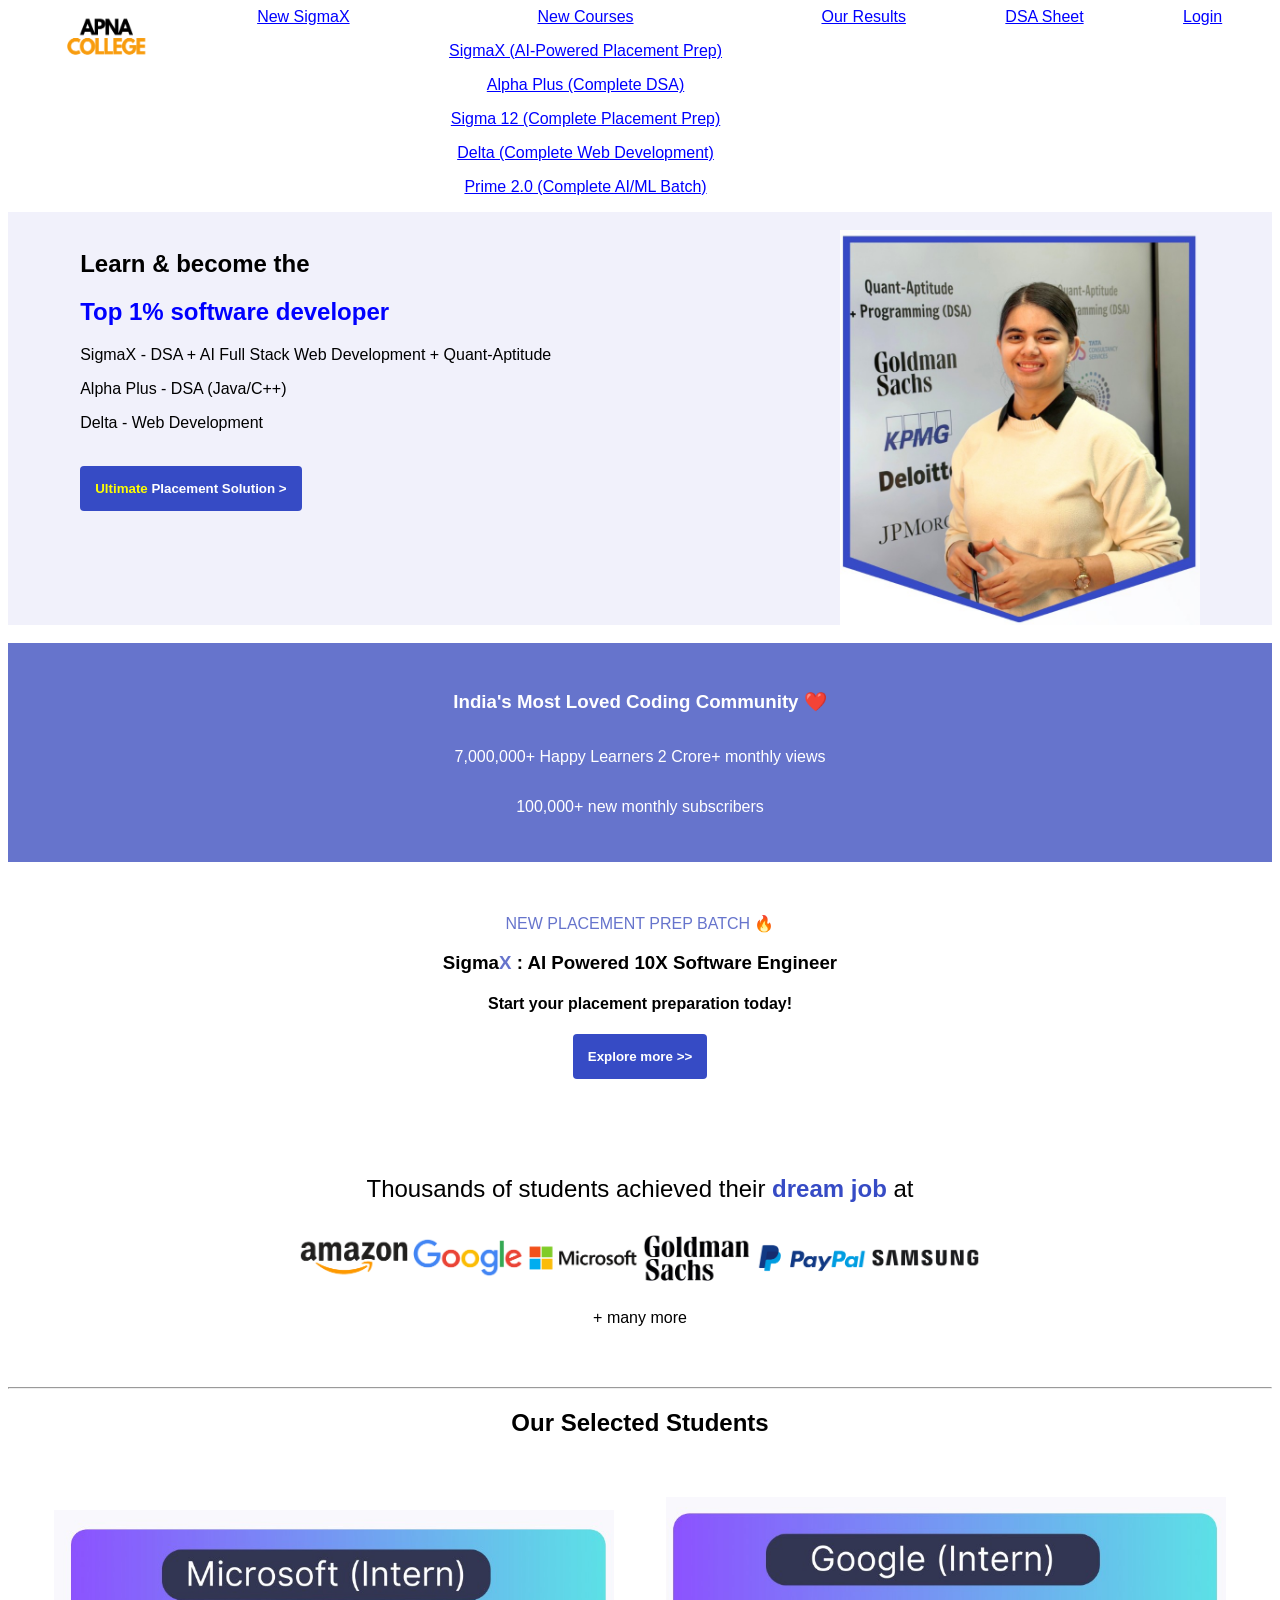
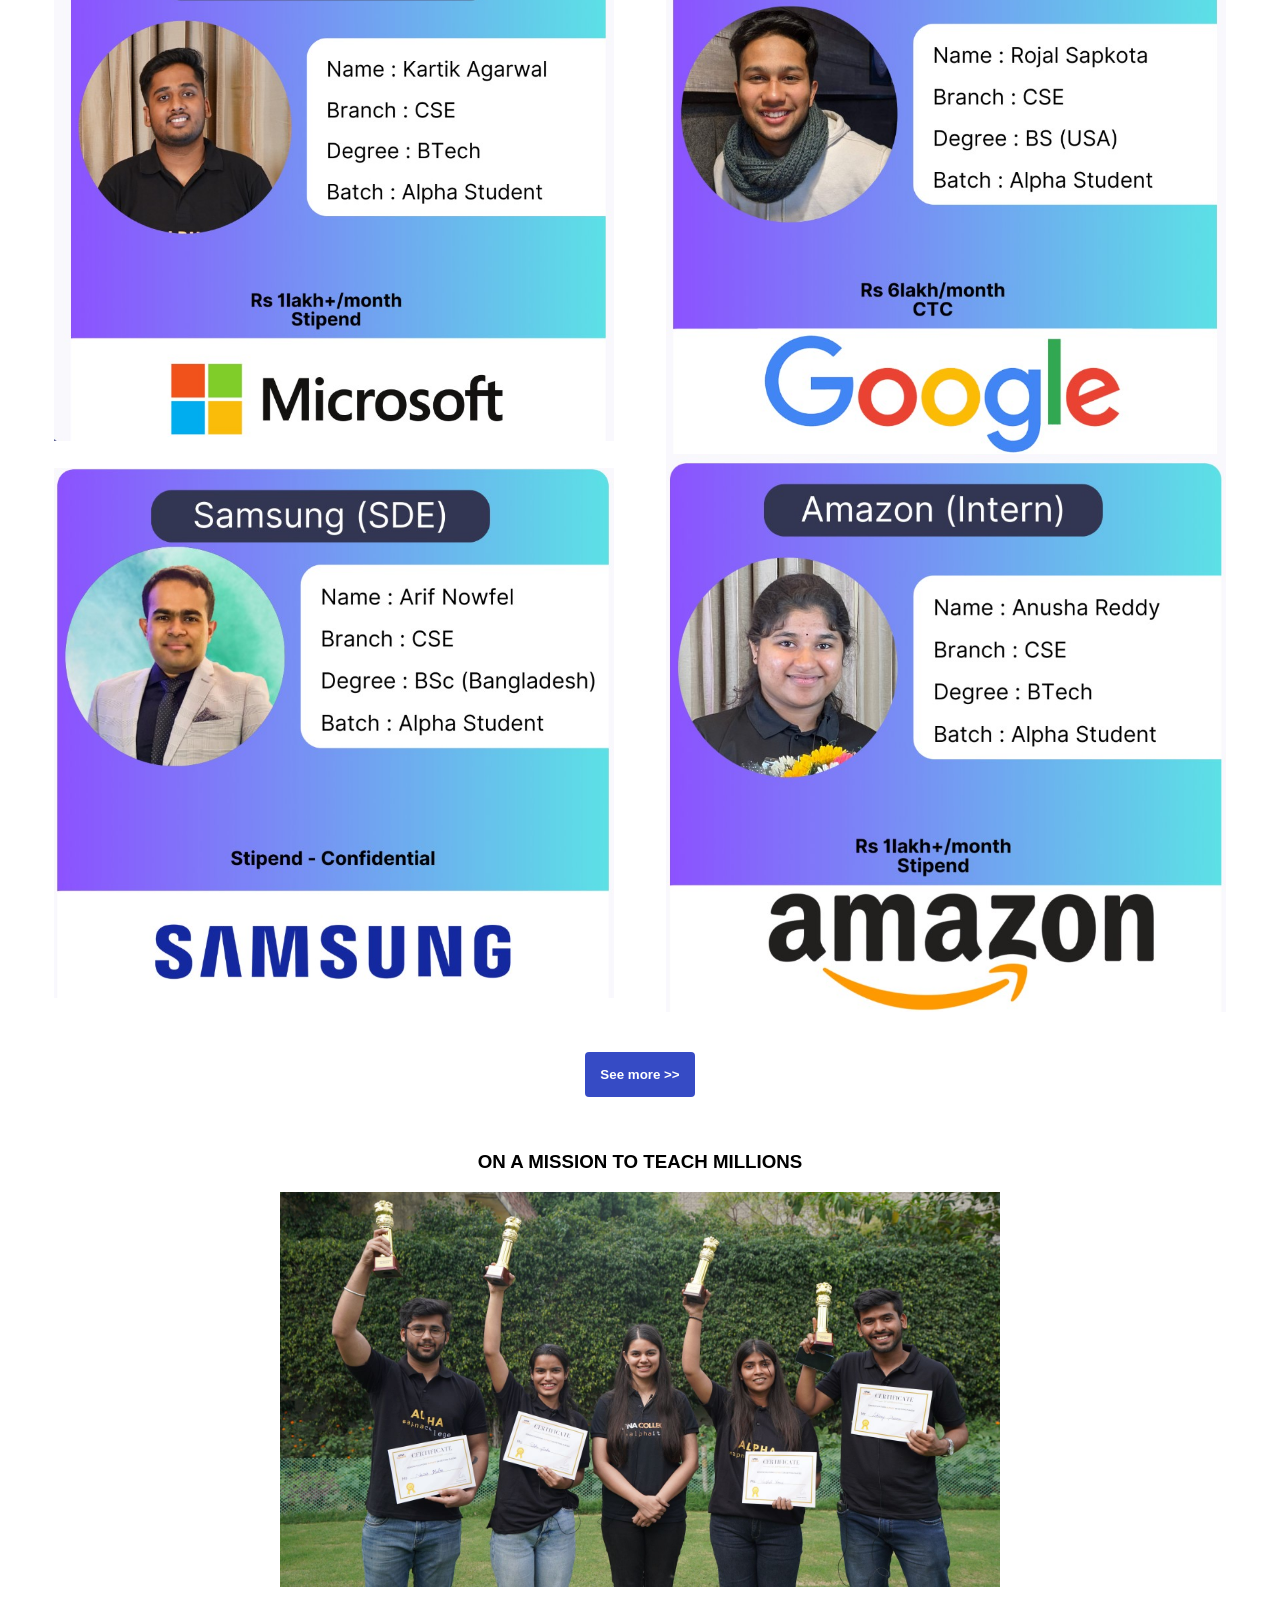
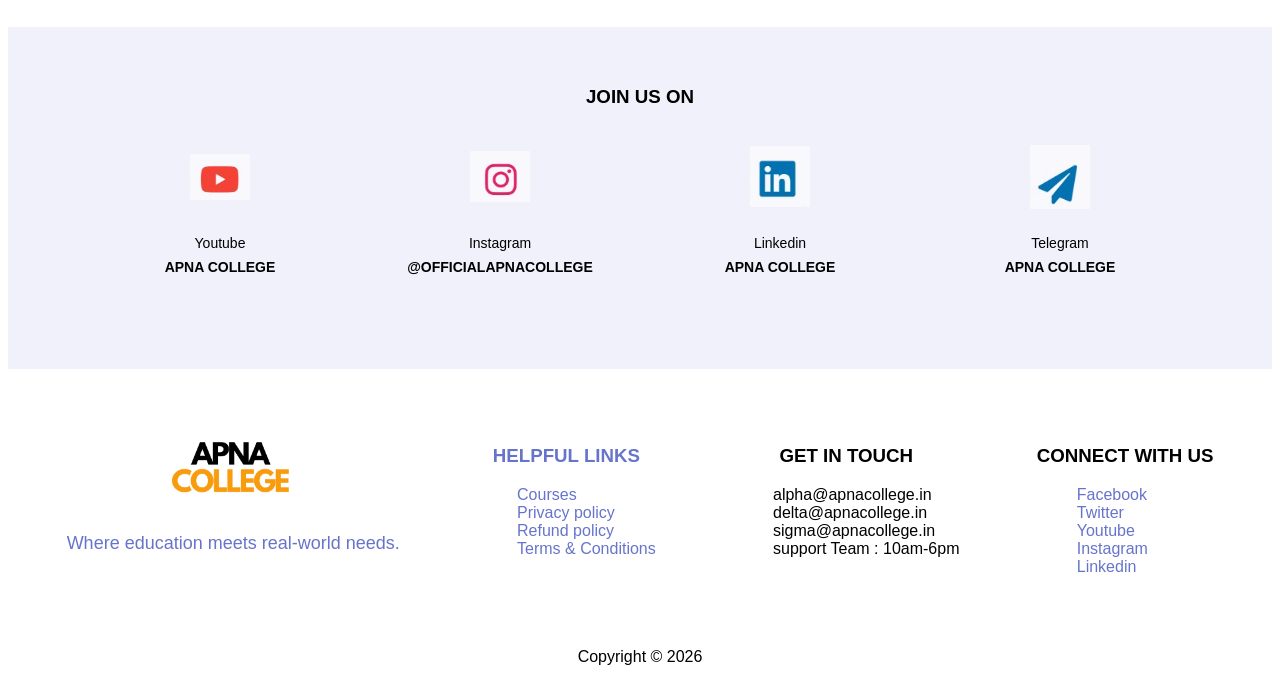
<file: index.html>
<!doctype html>
<html lang="en">
  <head>
    <meta charset="UTF-8" />
    <meta name="viewport" content="width=device-width, initial-scale=1.0" />
    <title>Apni Kaksha</title>
    <link rel="stylesheet" href="home.css" />
  </head>

  <body>
    <main>
      <nav>
        <a href="https://www.apnacollege.in/home" target="_blank" align="left"><img
          src="Website Ref File/Logo/Logo LR1.png"
          alt="Apna College Logo" width="100" height="60px"
        /></a>
        <a href="https://www.apnacollege.in/course/sigmax" target="_blank">New SigmaX</a>
       
        <div class="new-course">
        <a href="#">New Courses</a>
        <p><a href="https://www.apnacollege.in/course/sigmax" target="_blank">SigmaX (AI-Powered Placement Prep)</a></p>
        <p><a href="https://www.apnacollege.in/alpha-plus-dsa" target="_blank">Alpha Plus (Complete DSA)</a></p>
        <p><a href="https://www.apnacollege.in/course/sigma-12" target="_blank">Sigma 12 (Complete Placement Prep)</a></p>
        <p><a href="https://www.apnacollege.in/course/delta-9" target="_blank">Delta (Complete Web Development)</a></p>
        <p><a href="https://www.apnacollege.in/course/prime-2" target="_blank">Prime 2.0 (Complete AI/ML Batch)</a></p>
        </div>

        <a href="https://results.apnacollege.in/?_gl=1*1ommkk9*_gcl_au*MjEyMDQwNDQ5OC4xNzg2MjkzNDYz" target="_blank">Our Results</a>
        <a href="https://dsa.apnacollege.in/?_gl=1*1ku8blh*_gcl_au*MjEyMDQwNDQ5OC4xNzg2MjkzNDYz" target="_blank">DSA Sheet</a>
        <a href="#">Login</a>
      </nav>

      <header>
        <br />
        <section class="heading">
          <div class="heading_text">
            <h2>Learn & become the</h2>
            <h2 style="color: blue">Top 1% software developer</h2>
            <p>
              SigmaX - DSA + AI Full Stack Web Development + Quant-Aptitude
            </p>
            <p>Alpha Plus - DSA (Java/C++)</p>
            <p>Delta - Web Development</p>
            <br />
            <a href="https://www.apnacollege.in/course/sigmax" target="_blank"><button type="button" class="button1"><span style="color:yellow">Ultimate</span> Placement Solution ></button></a>
          </div>
          <br />
          <img
            src="Website Ref File/Founder Image.jpg"
            alt="Founder Image"
            width="360" 
          />
        </section>
      </header>

      <br />

      <nav class="stats">
        <h3>India's Most Loved Coding Community ❤️</h3>
        <p>7,000,000+ Happy Learners 2 Crore+ monthly views</p>
        <p>100,000+ new monthly subscribers</p>
      </nav>

      <br />
      <br />

      <div>
        <section>
          <p style="color: #6674cc">NEW PLACEMENT PREP BATCH 🔥</p>
          <h3>Sigma<span style="color: #6674CC">X</span> : AI Powered 10X Software Engineer</h3>
          <h4>Start your placement preparation today!</h4>
          <a href="https://www.apnacollege.in/course/sigmax" target="_blank"><button type="button" class="button2">Explore more >></button></a>
        </section>
      </div>

      <br />
      <br />

      <div>
        <section>
          <br />
          <br />

          <p style="font-size: x-large">
            Thousands of students achieved their
            <b><span class="color_change">dream job</span></b> at
          </p>
          <img
            src="Website Ref File/Logo/Amazon.png"
            alt="Amazon logo"
            width="110"
          />
          <img
            src="Website Ref File/Logo/Google.png"
            alt="Google logo"
            width="110"
          />
          <img
            src="Website Ref File/Logo/Microsoft.png"
            alt="Microsoft logo"
            width="110"
          />
          <img
            src="Website Ref File/Logo/Goldman.png"
            alt="Goldman Sachs logo"
            width="110"
          />
          <img
            src="Website Ref File/Logo/Paypal.png"
            alt="PayPal logo"
            width="110"
          />
          <img
            src="Website Ref File/Logo/Samsung.png"
            alt="Samsung logo"
            width="110"
          />
          <p>+ many more</p>

          <br />
          <br />

          <hr />
        </section>
      </div>

      <div class="our_students">
        <h2>Our Selected Students</h2>
        <section class="students_list">
          <img
            src="Website Ref File/SC1.jpg"
            alt="Karthik Agarwal Image"
            width="560"
          />
          <img
            src="Website Ref File/SC2.jpg"
            alt="Rojal Sapkota Image"
            width="560"
          />
          <img
            src="Website Ref File/SC3.jpg"
            alt="Arif Nowfel Image"
            width="560"
          />
          <img
            src="Website Ref File/SC4.jpg"
            alt="Anusha Reddy Image"
            width="560"
          />
        </section>
        <a href="https://results.apnacollege.in/?_gl=1*1ommkk9*_gcl_au*MjEyMDQwNDQ5OC4xNzg2MjkzNDYz" target="_blank"><button type="button" class="button3">See more >></button></a>
      </div>

      <br />
      <br />

      <div class="mission">
        <section>
          <h3><b>ON A MISSION TO TEACH MILLIONS</b></h3>
          <img
            src="Website Ref File/Logo/On a mission.jpeg"
            alt="on a mission image"
            width="720"
          />
        </section>
      </div>
      <br />
      <br />
      <div class="join_us_on_background">
         <h3>JOIN US ON</h3>
      <div class="join-us-wrapper">
          <section class="join-us-item">
          <a href="https://www.youtube.com/c/ApnaCollegeOfficial/featured"
            ><img src="Website Ref File/Logo/Youtube Logo.jpg" alt="Youtube Logo"></a>
          <p>Youtube</p>
            <p><b>APNA COLLEGE</b></p>  
          </section>
          <section class="join-us-item"> 
          <a href="https://www.instagram.com/accounts/login/"><img src="Website Ref File/Logo/Instagram Logo.jpg" alt="Instagram Logo"></a>
          <p>Instagram</p>
          <p><b>@OFFICIALAPNACOLLEGE</b></p>
        </section>
          <section class="join-us-item">
          <a href="https://www.linkedin.com/company/apna-college"><img src="Website Ref File/Logo/Linkedin Logo.jpg" alt="Linkedin Logo"></a>
          <p>Linkedin</p>
          <p><b>APNA COLLEGE</b></p>
          </section>
          <section class="join-us-item">
          <a href="https://bit.ly/ApnaCollegeTelegram"><img src="Website Ref File/Logo/Telegram Logo.jpg" alt="Telegram Logo"></a>
          <p>Telegram</p>
          <p><b>APNA COLLEGE</b></p>
          <br />
          <br />
          <br />

          </section>
      </div>
      </div>

      <br />
    </main>

    <footer>
      <div class="footer_logo">
        <img
          src="Website Ref File/Logo/Logo LR1.png"
          alt="Apna college logo"
          width="150"
        />
        <p style="color: #6674CC; font-size: 18px;">Where education meets real-world needs.</p>
      </div>

      <div class="helpful_links">
        <h3>HELPFUL LINKS</h3>
        <ul>
          <li><a href="https://www.apnacollege.in/all-courses" target="_blank">Courses</a></li>
          <li><a href="https://www.apnacollege.in/privacy" target="_blank">Privacy policy</a></li>
          <li><a href="https://www.apnacollege.in/refund-policy" target="_blank">Refund policy</a></li>
          <li><a href="https://www.apnacollege.in/terms" target="_blank">Terms & Conditions</a></li>
        </ul>
      </div>

      <div class="get_in_touch">
        <h3>GET IN TOUCH</h3>
        <ul>
          <li>alpha@apnacollege.in</li>
          <li>delta@apnacollege.in</li>
          <li>sigma@apnacollege.in</li>
          <li>support Team : 10am-6pm</li>
        </ul>
      </div>

      <div class="connect_with_us">
        <h3>CONNECT WITH US</h3>
        <ul>
          <li><a href="https://www.facebook.com/dhattarwalaman">Facebook</a></li>
          <li><a href="https://www.facebook.com/dhattarwalaman">Twitter</a></li>
          <li><a href="https://www.youtube.com/c/ApnaCollegeOfficial">Youtube</a></li>
          <li><a href="https://www.instagram.com/officialapnacollege/">Instagram</a></li>
          <li><a href="https://in.linkedin.com/in/dhattarwalaman">Linkedin</a></li>
        </ul>
      </div>
    </footer>

    <p style="text-align: center">Copyright &copy; 2026</p>
  </body>
</html>
</file>
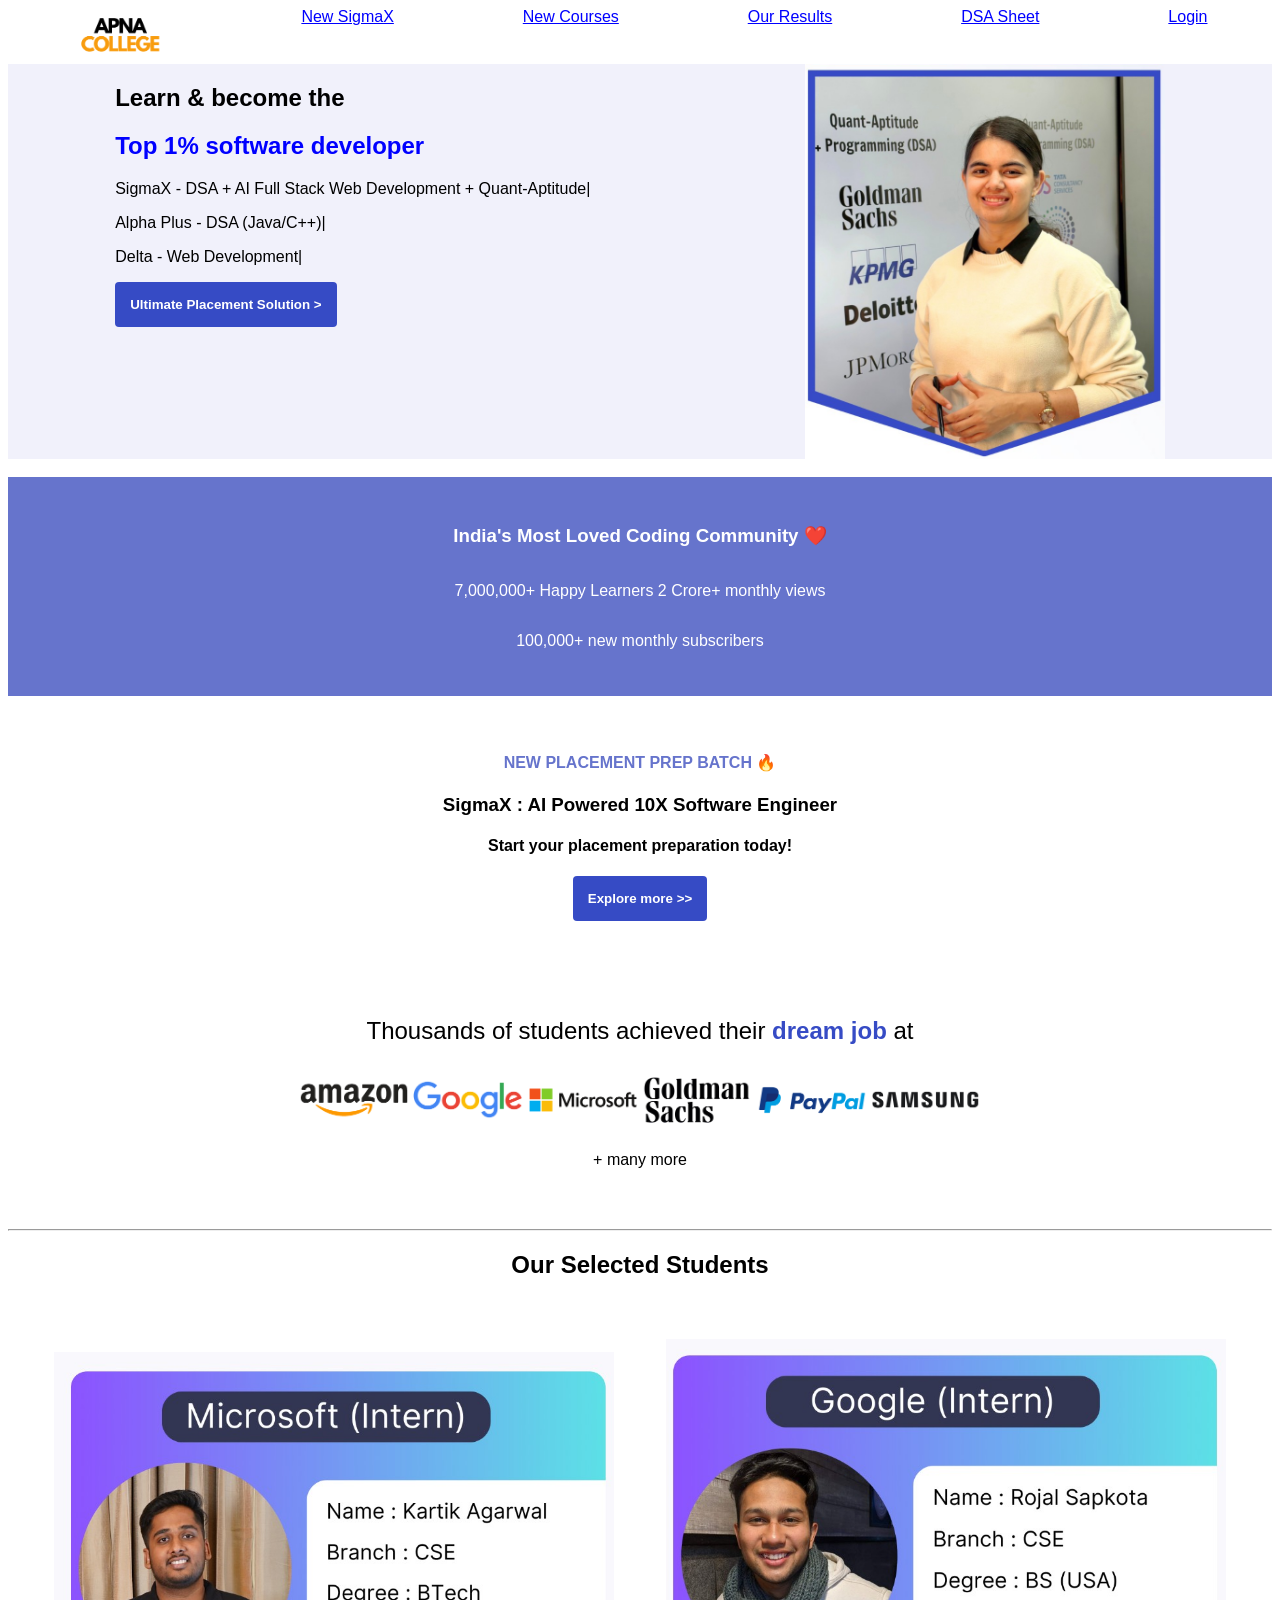
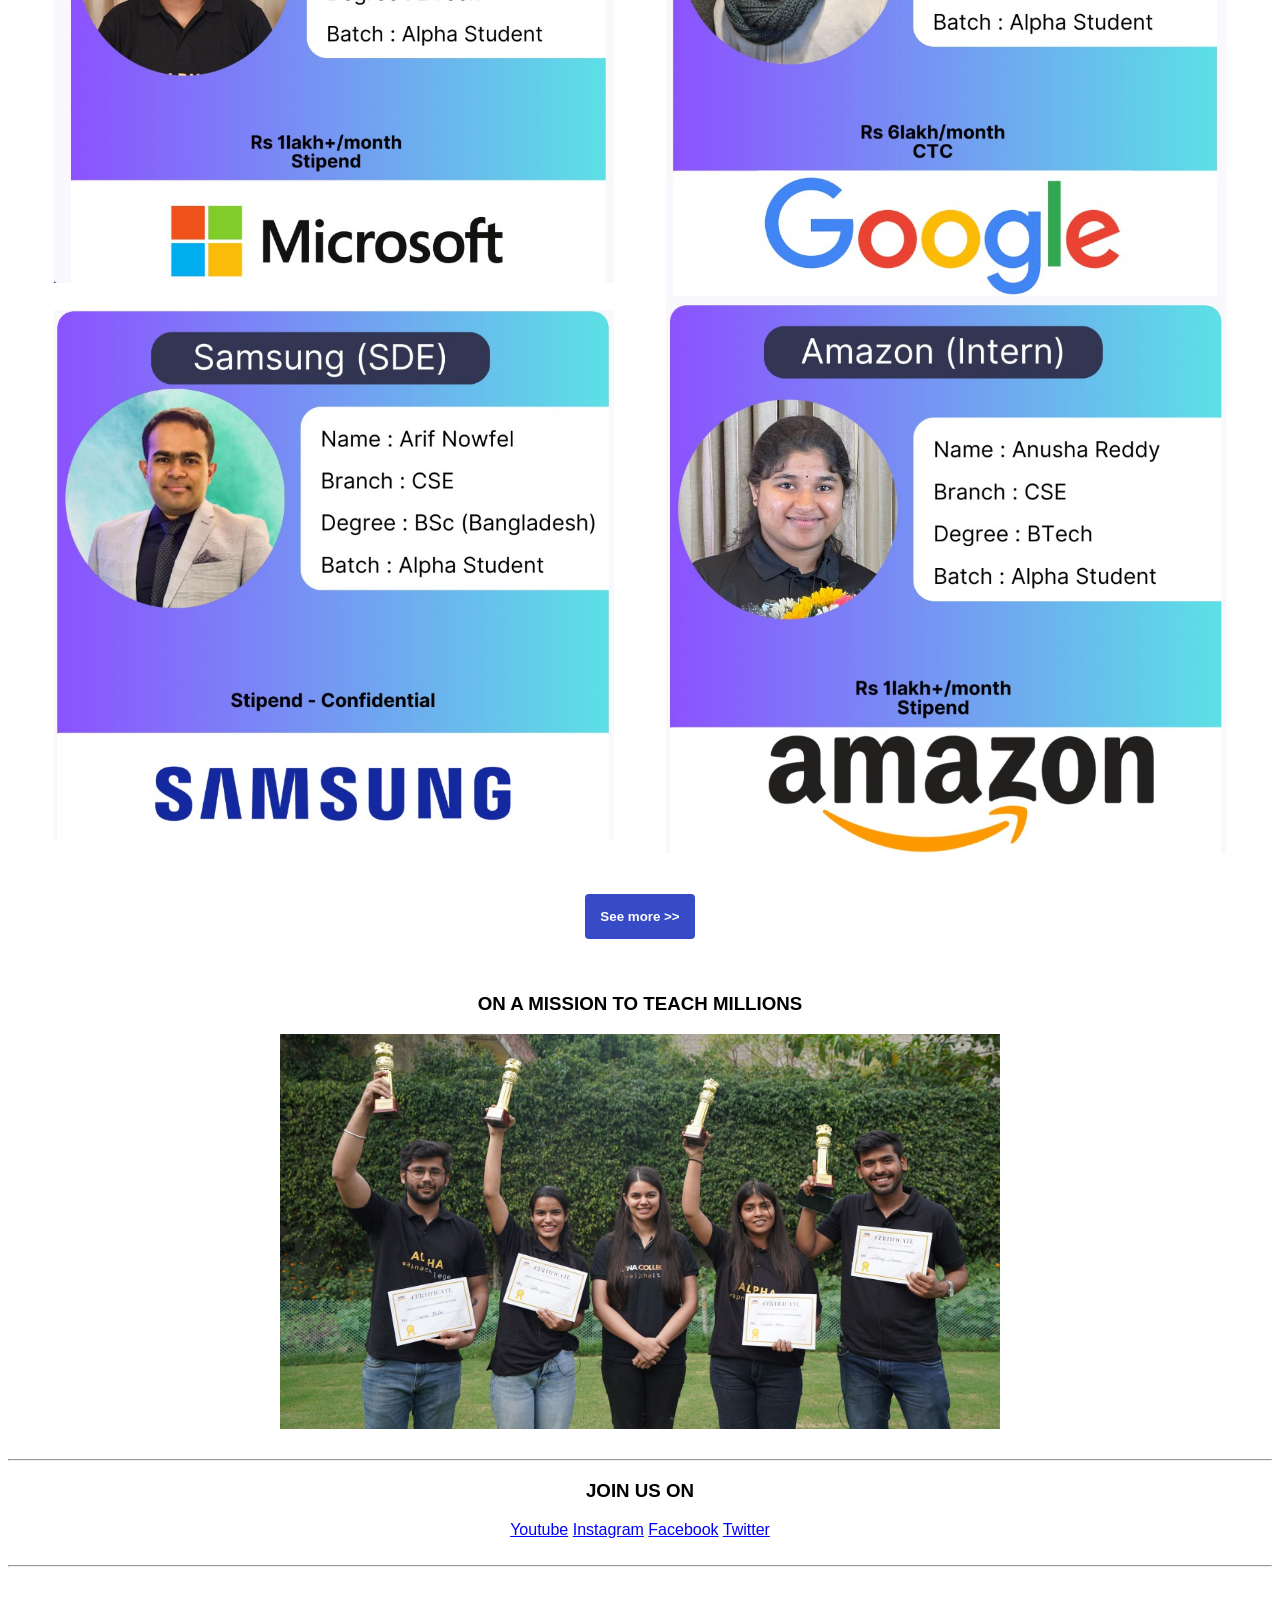
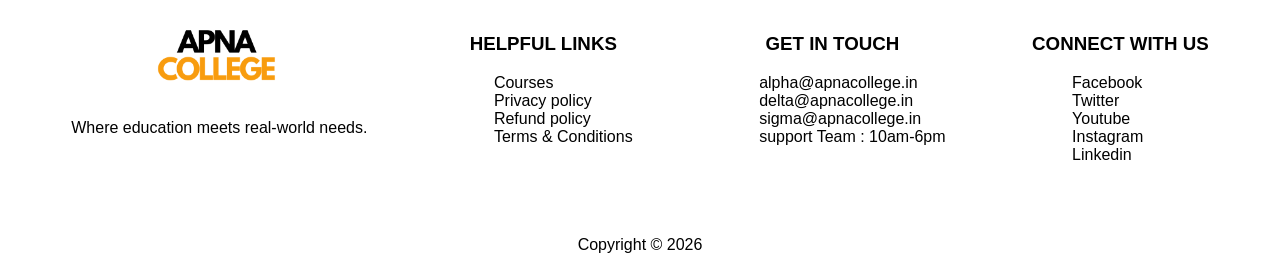
<file: home.html>
<!doctype html>
<html lang="en">
  <head>
    <meta charset="UTF-8" />
    <meta name="viewport" content="width=device-width, initial-scale=1.0" />
    <title>Apni Kaksha</title>
    <link rel="stylesheet" href="home.css" />
  </head>

  <body>
    <main>
      <nav>
        <img
          src="Website Ref File/Logo/Logo LR1.png"
          alt="Apna College Logo"
          width="100"
        />
        <a href="#">New SigmaX</a>
        <a href="#">New Courses</a>
        <a href="#">Our Results</a>
        <a href="#">DSA Sheet</a>
        <a href="#">Login</a>
      </nav>

      <header>
        <section class="heading">
          <div class="heading_text">
            <h2>Learn & become the</h2>
            <h2 style="color: blue">Top 1% software developer</h2>
            <p>
              SigmaX - DSA + AI Full Stack Web Development + Quant-Aptitude|
            </p>
            <p>Alpha Plus - DSA (Java/C++)|</p>
            <p>Delta - Web Development|</p>
            <button type="button">Ultimate Placement Solution ></button>
          </div>
          <img
            src="Website Ref File/Founder Image.jpg"
            alt="Founder Image"
            width="360"
          />
        </section>
      </header>

      <br />

      <nav class="stats">
        <h3>India's Most Loved Coding Community ❤️</h3>
        <p>7,000,000+ Happy Learners 2 Crore+ monthly views</p>
        <p>100,000+ new monthly subscribers</p>
      </nav>

      <br />
      <br />

      <div>
        <section>
          <h4 style="color: #6674cc">NEW PLACEMENT PREP BATCH 🔥</h4>
          <h3>SigmaX : AI Powered 10X Software Engineer</h3>
          <h4>Start your placement preparation today!</h4>
          <button type="button">Explore more >></button>
        </section>
      </div>

      <br />
      <br />

      <div>
        <section>
          <br />
          <br />

          <p style="font-size: x-large">
            Thousands of students achieved their
            <b><span class="color_change">dream job</span></b> at
          </p>
          <img
            src="Website Ref File/Logo/Amazon.png"
            alt="Amazon logo"
            width="110"
          />
          <img
            src="Website Ref File/Logo/Google.png"
            alt="Google logo"
            width="110"
          />
          <img
            src="Website Ref File/Logo/Microsoft.png"
            alt="Microsoft logo"
            width="110"
          />
          <img
            src="Website Ref File/Logo/Goldman.png"
            alt="Goldman Sachs logo"
            width="110"
          />
          <img
            src="Website Ref File/Logo/Paypal.png"
            alt="PayPal logo"
            width="110"
          />
          <img
            src="Website Ref File/Logo/Samsung.png"
            alt="Samsung logo"
            width="110"
          />
          <p>+ many more</p>

          <br />
          <br />

          <hr />
        </section>
      </div>

      <div>
        <h2>Our Selected Students</h2>
        <section class="students_list">
          <img
            src="Website Ref File/SC1.jpg"
            alt="Karthik Agarwal Image"
            width="560"
          />
          <img
            src="Website Ref File/SC2.jpg"
            alt="Rojal Sapkota Image"
            width="560"
          />
          <img
            src="Website Ref File/SC3.jpg"
            alt="Arif Nowfel Image"
            width="560"
          />
          <img
            src="Website Ref File/SC4.jpg"
            alt="Anusha Reddy Image"
            width="560"
          />
        </section>
        <button type="button">See more >></button>
      </div>

      <br />
      <br />

      <div>
        <section>
          <h3><b>ON A MISSION TO TEACH MILLIONS</b></h3>
          <img
            src="Website Ref File/Logo/On a mission.jpeg"
            alt="on a mission image"
            width="720"
          />
        </section>
      </div>

      <div>
        <br />

        <section>
          <hr />
          <h3>JOIN US ON</h3>
          <a href="https://www.youtube.com/c/ApnaCollegeOfficial/featured"
            >Youtube</a
          >
          <a href="#">Instagram</a>
          <a href="#">Facebook</a>
          <a href="#">Twitter</a>
        </section>
      </div>

      <br />
    </main>

    <hr />

    <footer>
      <div>
        <img
          src="Website Ref File/Logo/Logo LR1.png"
          alt="Apna college logo"
          width="150"
        />
        <p>Where education meets real-world needs.</p>
      </div>

      <div>
        <h3>HELPFUL LINKS</h3>
        <ul>
          <li>Courses</li>
          <li>Privacy policy</li>
          <li>Refund policy</li>
          <li>Terms & Conditions</li>
        </ul>
      </div>

      <div>
        <h3>GET IN TOUCH</h3>
        <ul>
          <li>alpha@apnacollege.in</li>
          <li>delta@apnacollege.in</li>
          <li>sigma@apnacollege.in</li>
          <li>support Team : 10am-6pm</li>
        </ul>
      </div>

      <div>
        <h3>CONNECT WITH US</h3>
        <ul>
          <li>Facebook</li>
          <li>Twitter</li>
          <li>Youtube</li>
          <li>Instagram</li>
          <li>Linkedin</li>
        </ul>
      </div>
    </footer>

    <p style="text-align: center">Copyright &copy; 2026</p>
  </body>
</html>
</file>
<file: home.css>
*{
    font-family: Arial, Helvetica, sans-serif;
}

nav{
    background-color: white;
    display: flex;
    text-align: center;
    justify-content: space-around;
}

a{
    color: blue;
}

header{
    background-color: #F1F1FB;
}

.heading{
    justify-content: space-around;
    display: flex;
}

.heading_text{
    text-align: left;
}

.stats{
    background-color: #6674CC;
    color: white;
    text-align: center;
    padding: 30px;
    display: flex;
    flex-direction: column;
}

button{
    background-color: #364BC5;
    color: white;
    padding: 15px;
    border: none;
    border-radius: 4px;
    font-weight: bold;
    cursor: pointer;
}

.join_us_on_background{
    background-color: #F1F1FB;
    padding: 40px 20px;

}

.join-us-wrapper{
    display: flex;
    justify-content: center;
    align-items: flex-start;
    gap: 40px;
    text-align: center;
}

.join-us-item{
    width: 240px;
    display: flex;
    flex-direction: column;
    align-items: center;

}

.join-us-item a{
    width: 100px;
    height: 100px;
    display: flex;
    justify-content: center;
    align-items: center;
    border-radius: 6px;
}

.join-us-item img{
    width: 60px;
    height: auto;
}

.join-us-item p{
    margin: 8px 0 0;
    font-size: 14px;
}

div{
    text-align: center;
}
   
.color_change{
    color: #364BC5;
}

.students_list{
    display: flex;
    justify-content: space-around;
    flex-wrap: wrap;
    padding: 40px 20px;
    align-items: center;
}


footer{
    display: flex;
    justify-content: space-around;
    padding: 40px 20px;
    flex-wrap: wrap;
    text-align: left;
}

ul{
    text-align: left;
    list-style: none;
}

.helpful_links{
    color: #6674CC;
}

.helpful_links a{
    color: #6674CC;
    text-decoration: none;
}

.connect_with_us a{
    color: #6674CC;
    text-decoration: none;
}

@media(max-width: 767px){
    nav{
        flex-direction: column;
        gap: 10px;
        padding: 10px;
    }
.heading{
    flex-direction: column;
    text-align: center;
}

.heading img{
    width: 100%;
    max-width: 75%;
    height:auto;
}

.our_students img{
    width: 100%;
    max-width: 320px;
    height:auto;
}

.mission img{
    width: 100%;
    max-width: 60%;
    height: auto;
}

footer{
    display: flex;
}

}
</file>
